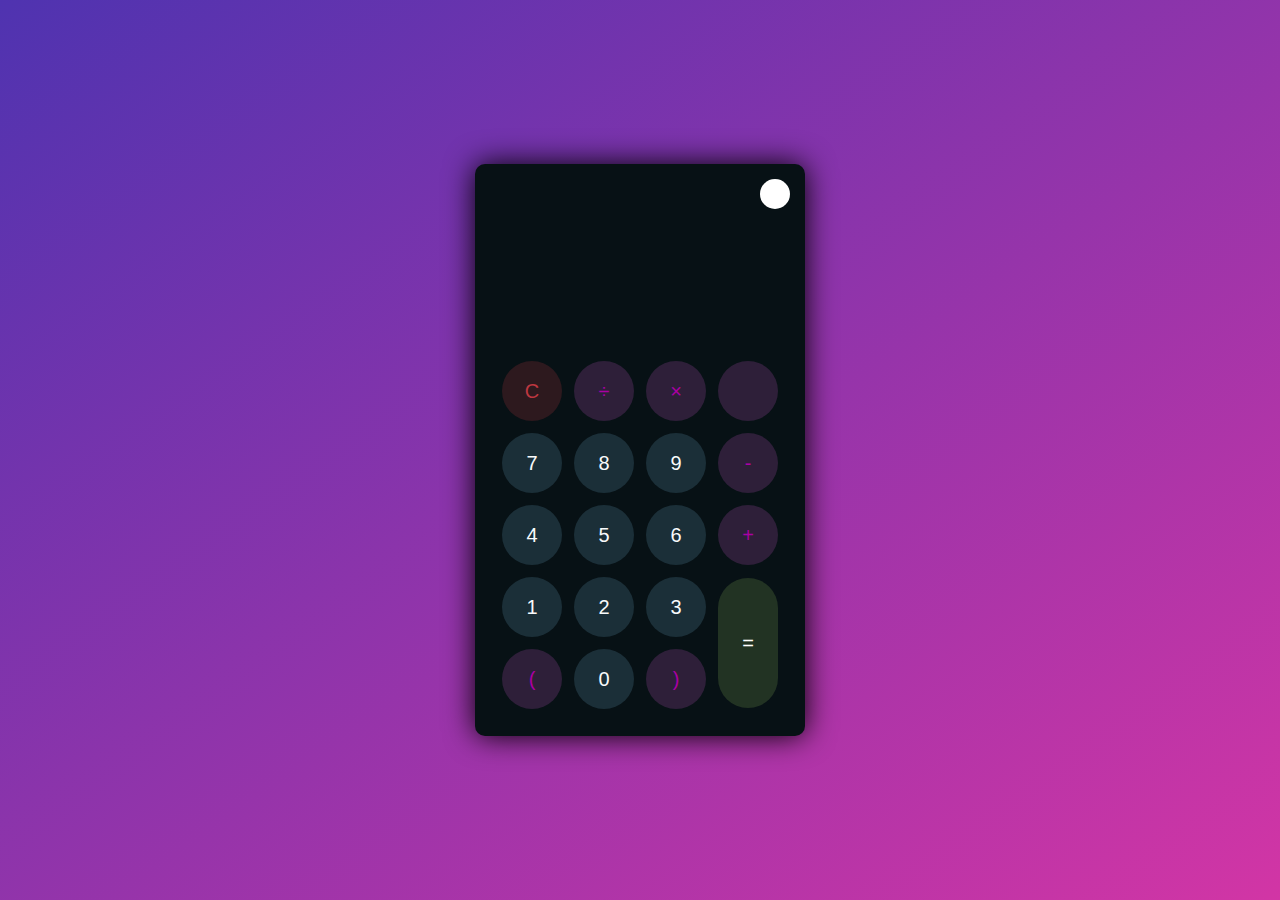
<file: Calculator_New/index.html>
<!DOCTYPE html>
<html lang="en">
<head>
    <meta charset="UTF-8">
    <meta http-equiv="X-UA-Compatible" content="IE=edge">
    <meta name="viewport" content="width=device-width, initial-scale=1.0">
    <link rel="stylesheet" href="style.css">
    <title>Calculator</title>
</head>
<body>
    <div class="container">
        <div class="calculator dark">
            <div class="theme-toggler active">
                <i class="toggler-icon"></i>
            </div>
            <div class="display-screen">
                <div id="display"></div>
            </div>
            <div class="buttons">
                <table>
                    <tr>
                        <td><button class="btn-operator" id="clear">C</button></td>
                        <td><button class="btn-operator" id="/">&divide;</button></td>
                        <td><button class="btn-operator" id="*">&times;</button></td>
                        <td><button class="btn-operator" id="backspace"></button></td>
                    </tr>
                    <tr>
                        <td><button class="btn-number" id="7">7</button></td>
                        <td><button class="btn-number" id="8">8</button></td>
                        <td><button class="btn-number" id="9">9</button></td>
                        <td><button class="btn-operator" id="-">-</button></td>
                    </tr>
                    <tr>
                        <td><button class="btn-number" id="4">4</button></td>
                        <td><button class="btn-number" id="5">5</button></td>
                        <td><button class="btn-number" id="6">6</button></td>
                        <td><button class="btn-operator" id="+">+</button></td>
                    </tr>
                    <tr>
                        <td><button class="btn-number" id="1">1</button></td>
                        <td><button class="btn-number" id="2">2</button></td>
                        <td><button class="btn-number" id="3">3</button></td>
                        <td rowspan="2"><button class="btn-equal" id="equal">=</button></td>
                    </tr>
                    <tr>
                        <td><button class="btn-operator" id="(">(</button></td>
                        <td><button class="btn-number" id="0">0</button></td>
                        <td><button class="btn-operator" id=")">)</button></td>
                    </tr>
                </table>
            </div>
        </div>
    </div>
    <script src="script.js"></script>
</body>
</html>
</file>
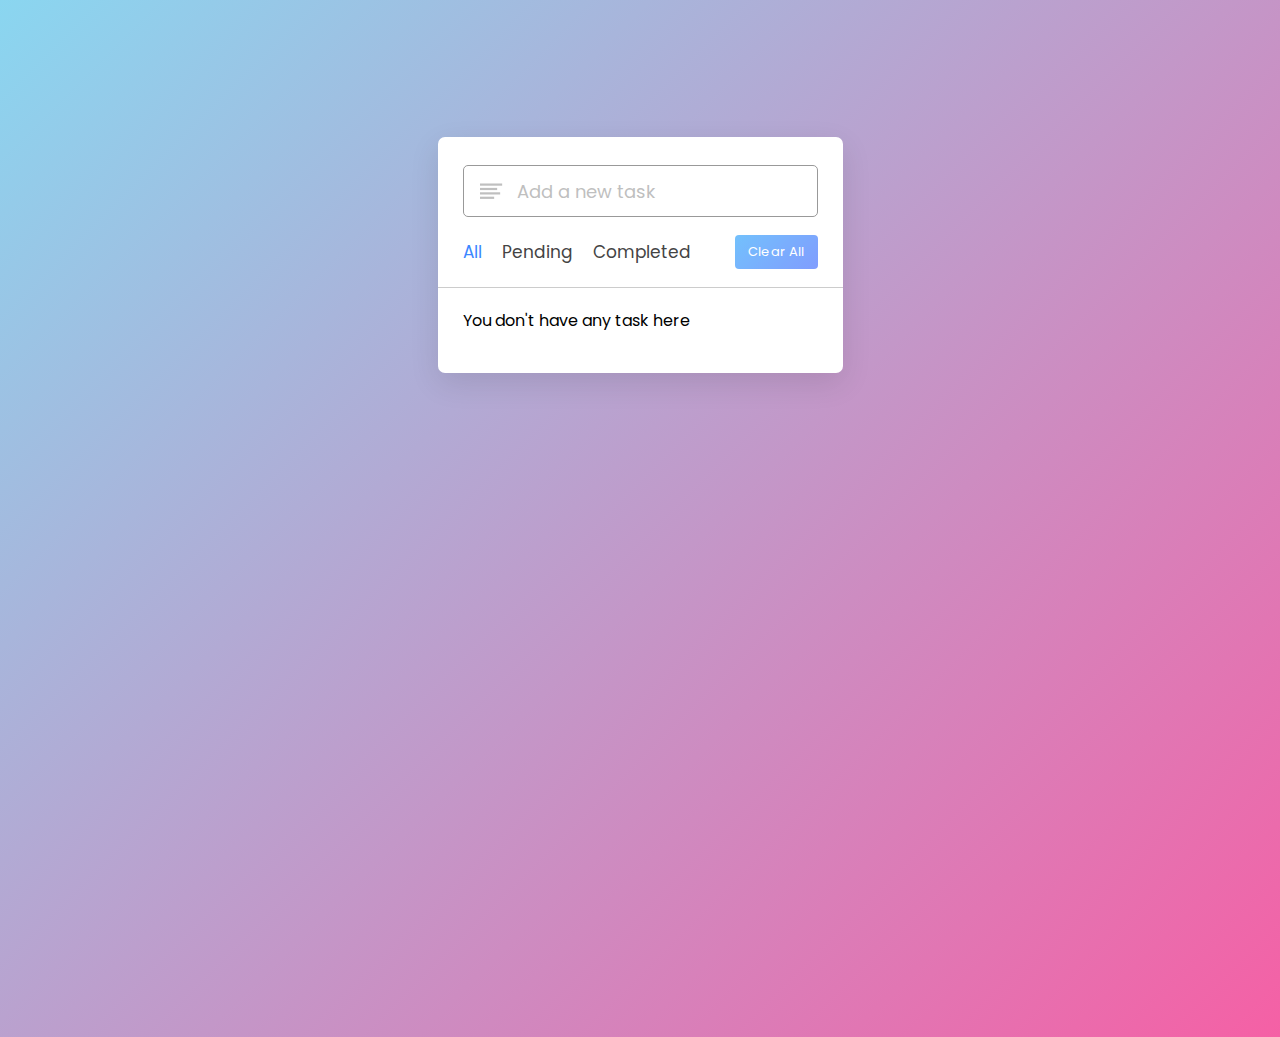
<file: To-Do-List-App/index.html>
<!DOCTYPE html>
<html lang="en" dir="ltr">

<head>
    <meta charset="utf-8">
    <title>Todo List App</title>
    <link rel="stylesheet" href="style.css">
    <meta name="viewport" content="width=device-width, initial-scale=1.0">
    <!-- Iconscout Link For Icons -->
    <link rel="stylesheet" href="https://unicons.iconscout.com/release/v4.0.0/css/line.css">
</head>

<body>
    <div class="wrapper">
        <div class="task-input">
            <img src="line.svg" alt="icon">
            <input type="text" placeholder="Add a new task">
        </div>
        <div class="controls">
            <div class="filters">
                <span class="active" id="all">All</span>
                <span id="pending">Pending</span>
                <span id="completed">Completed</span>
            </div>
            <button class="clear-btn">Clear All</button>
        </div>
        <ul class="task-box"></ul>
    </div>
    <script src="script.js"></script>
</body>

</html>
</file>
<file: Calculator_New/style.css>
* {
    padding: 0;
    margin: 0;
    box-sizing: border-box;
    outline: 0;
    transition: all 0.5s ease;
}

body {
    font-family: sans-serif;
}

a {
    text-decoration: none;
    color: #fff;
}

body {
    background-image: linear-gradient( to bottom right, rgba(79,51,176,1.0),rgba(210,53,165));
}

.container {
    height: 100vh;
    width: 100vw;
    display: grid;
    place-items: center;
}

.calculator {
    position: relative;
    height: auto;
    width: auto;
    padding: 20px;
    border-radius: 10px;
    box-shadow: 0 0 30px #000;
}

.theme-toggler {
    position: absolute;
    top: 30px;
    right: 30px;
    color: #fff;
    cursor: pointer;
    z-index: 1;
}

.theme-toggler.active {
    color: #333;
}

.theme-toggler.active::before {
    background-color: #fff;
}

.theme-toggler::before {
    content: '';
    height: 30px;
    width: 30px;
    position: absolute;
    top: 50%;
    transform: translate(-50%, -50%);
    border-radius: 50%;
    background-color: #333;
    z-index: -1;
}

#display {
    margin: 0 10px;
    height: 150px;
    width: auto;
    max-width: 270px;
    display: flex;
    align-items: flex-end;
    justify-content: flex-end;
    font-size: 30px;
    margin-bottom: 20px;
    overflow-x: scroll;
  }

#display::-webkit-scrollbar {
    display: block;
    height: 3px;
}

button {
    height: 60px;
    width: 60px;
    border: 0;
    border-radius: 30px;
    margin: 5px;
    font-size: 20px;
    cursor: pointer;
    transition: all 200ms ease;
}

button:hover {
    transform: scale(1.1);
}

button#equal {
    height: 130px;
}

/* light theme */

.calculator {
    background-color: #fff;
}

.calculator #display {
    color: #0a1e23;
}

.calculator button#clear {
    background-color: #ffd5d8;
    color: #fc4552;
}

.calculator button.btn-number {
    background-color: #c3eaff;
    color: #000000;
}

.calculator button.btn-operator {
    background-color: #ffd0fb;
    color: #f967f3;
  }
  
  .calculator button.btn-equal {
    background-color: #adf9e7;
    color: #000;
  }

  /* dark theme */

  .calculator.dark {
    background-color: #071115;
  }

  .calculator.dark #display {
    color: #f8fafb;
  }

  .calculator.dark button#clear {
    background-color: #2d191e;
    color: #bd3740;
  }

  .calculator.dark button.btn-number {
    background-color: #1b2f38;
    color: #f8fafb;
  }

  .calculator.dark button.btn-operator {
    background-color: #2e1f39;
    color: #aa00a4;
  }
  
  .calculator.dark button.btn-equal {
    background-color: #223323;
    color: #ffffff;
  }
</file>
<file: To-Do-List-App/style.css>
@import url('https://fonts.googleapis.com/css2?family=Poppins:wght@400;500;600;700&display=swap');

* {
    margin: 0;
    padding: 0;
    box-sizing: border-box;
    font-family: 'Poppins', sans-serif;
}

body {
    width: 100%;
    height: 100vh;
    overflow: hidden;
    background: linear-gradient(135deg, #8AD6F0, #F560A5);
}

::selection {
    color: #fff;
    background: #3C87FF;
}

.wrapper {
    max-width: 405px;
    padding: 28px 0 30px;
    margin: 137px auto;
    background: #fff;
    border-radius: 7px;
    box-shadow: 0 10px 30px rgba(0, 0, 0, 0.1);
}

.task-input {
    height: 52px;
    padding: 0 25px;
    position: relative;
}

.task-input img {
    top: 50%;
    position: absolute;
    transform: translate(17px, -50%);
}

.task-input input {
    height: 100%;
    width: 100%;
    outline: none;
    font-size: 18px;
    border-radius: 5px;
    padding: 0 20px 0 53px;
    border: 1px solid #999;
}

.task-input input:focus,
.task-input input.active {
    padding-left: 52px;
    border: 2px solid #3C87FF;
}

.task-input input::placeholder {
    color: #bfbfbf;
}

.controls,
li {
    display: flex;
    align-items: center;
    justify-content: space-between;
}

.controls {
    padding: 18px 25px;
    border-bottom: 1px solid #ccc;
}

.filters span {
    margin: 0 8px;
    font-size: 17px;
    color: #444444;
    cursor: pointer;
}

.filters span:first-child {
    margin-left: 0;
}

.filters span.active {
    color: #3C87FF;
}

.controls .clear-btn {
    border: none;
    opacity: 0.6;
    outline: none;
    color: #fff;
    cursor: pointer;
    font-size: 13px;
    padding: 7px 13px;
    border-radius: 4px;
    letter-spacing: 0.3px;
    pointer-events: none;
    transition: transform 0.25s ease;
    background: linear-gradient(135deg, #1798fb 0%, #2D5CFE 100%);
}

.clear-btn.active {
    opacity: 0.9;
    pointer-events: auto;
}

.clear-btn:active {
    transform: scale(0.93);
}

.task-box {
    margin-top: 20px;
    margin-right: 5px;
    padding: 0 20px 10px 25px;
}

.task-box.overflow {
    overflow-y: auto;
    max-height: 300px;
}

.task-box::-webkit-scrollbar {
    width: 5px;
}

.task-box::-webkit-scrollbar-track {
    background: #f1f1f1;
    border-radius: 25px;
}

.task-box::-webkit-scrollbar-thumb {
    background: #e6e6e6;
    border-radius: 25px;
}

.task-box .task {
    list-style: none;
    font-size: 17px;
    margin-bottom: 18px;
    padding-bottom: 16px;
    align-items: flex-start;
    border-bottom: 1px solid #ccc;
}

.task-box .task:last-child {
    margin-bottom: 0;
    border-bottom: 0;
    padding-bottom: 0;
}

.task-box .task label {
    display: flex;
    align-items: flex-start;
}

.task label input {
    margin-top: 7px;
    accent-color: #3C87FF;
}

.task label p {
    user-select: none;
    margin-left: 12px;
    word-wrap: break-word;
}

.task label p.checked {
    text-decoration: line-through;
}

.task-box .settings {
    position: relative;
}

.settings :where(i, li) {
    cursor: pointer;
}

.settings .task-menu {
    z-index: 10;
    right: -5px;
    bottom: -65px;
    padding: 5px 0;
    background: #fff;
    position: absolute;
    border-radius: 4px;
    transform: scale(0);
    transform-origin: top right;
    box-shadow: 0 0 6px rgba(0, 0, 0, 0.15);
    transition: transform 0.2s ease;
}

.task-box .task:last-child .task-menu {
    bottom: 0;
    transform-origin: bottom right;
}

.task-box .task:first-child .task-menu {
    bottom: -65px;
    transform-origin: top right;
}

.task-menu.show {
    transform: scale(1);
}

.task-menu li {
    height: 25px;
    font-size: 16px;
    margin-bottom: 2px;
    padding: 17px 15px;
    cursor: pointer;
    justify-content: flex-start;
}

.task-menu li:last-child {
    margin-bottom: 0;
}

.settings li:hover {
    background: #f5f5f5;
}

.settings li i {
    padding-right: 8px;
}

@media (max-width: 400px) {
    body {
        padding: 0 10px;
    }

    .wrapper {
        padding: 20px 0;
    }

    .filters span {
        margin: 0 5px;
    }

    .task-input {
        padding: 0 20px;
    }

    .controls {
        padding: 18px 20px;
    }

    .task-box {
        margin-top: 20px;
        margin-right: 5px;
        padding: 0 15px 10px 20px;
    }

    .task label input {
        margin-top: 4px;
    }
}
</file>
